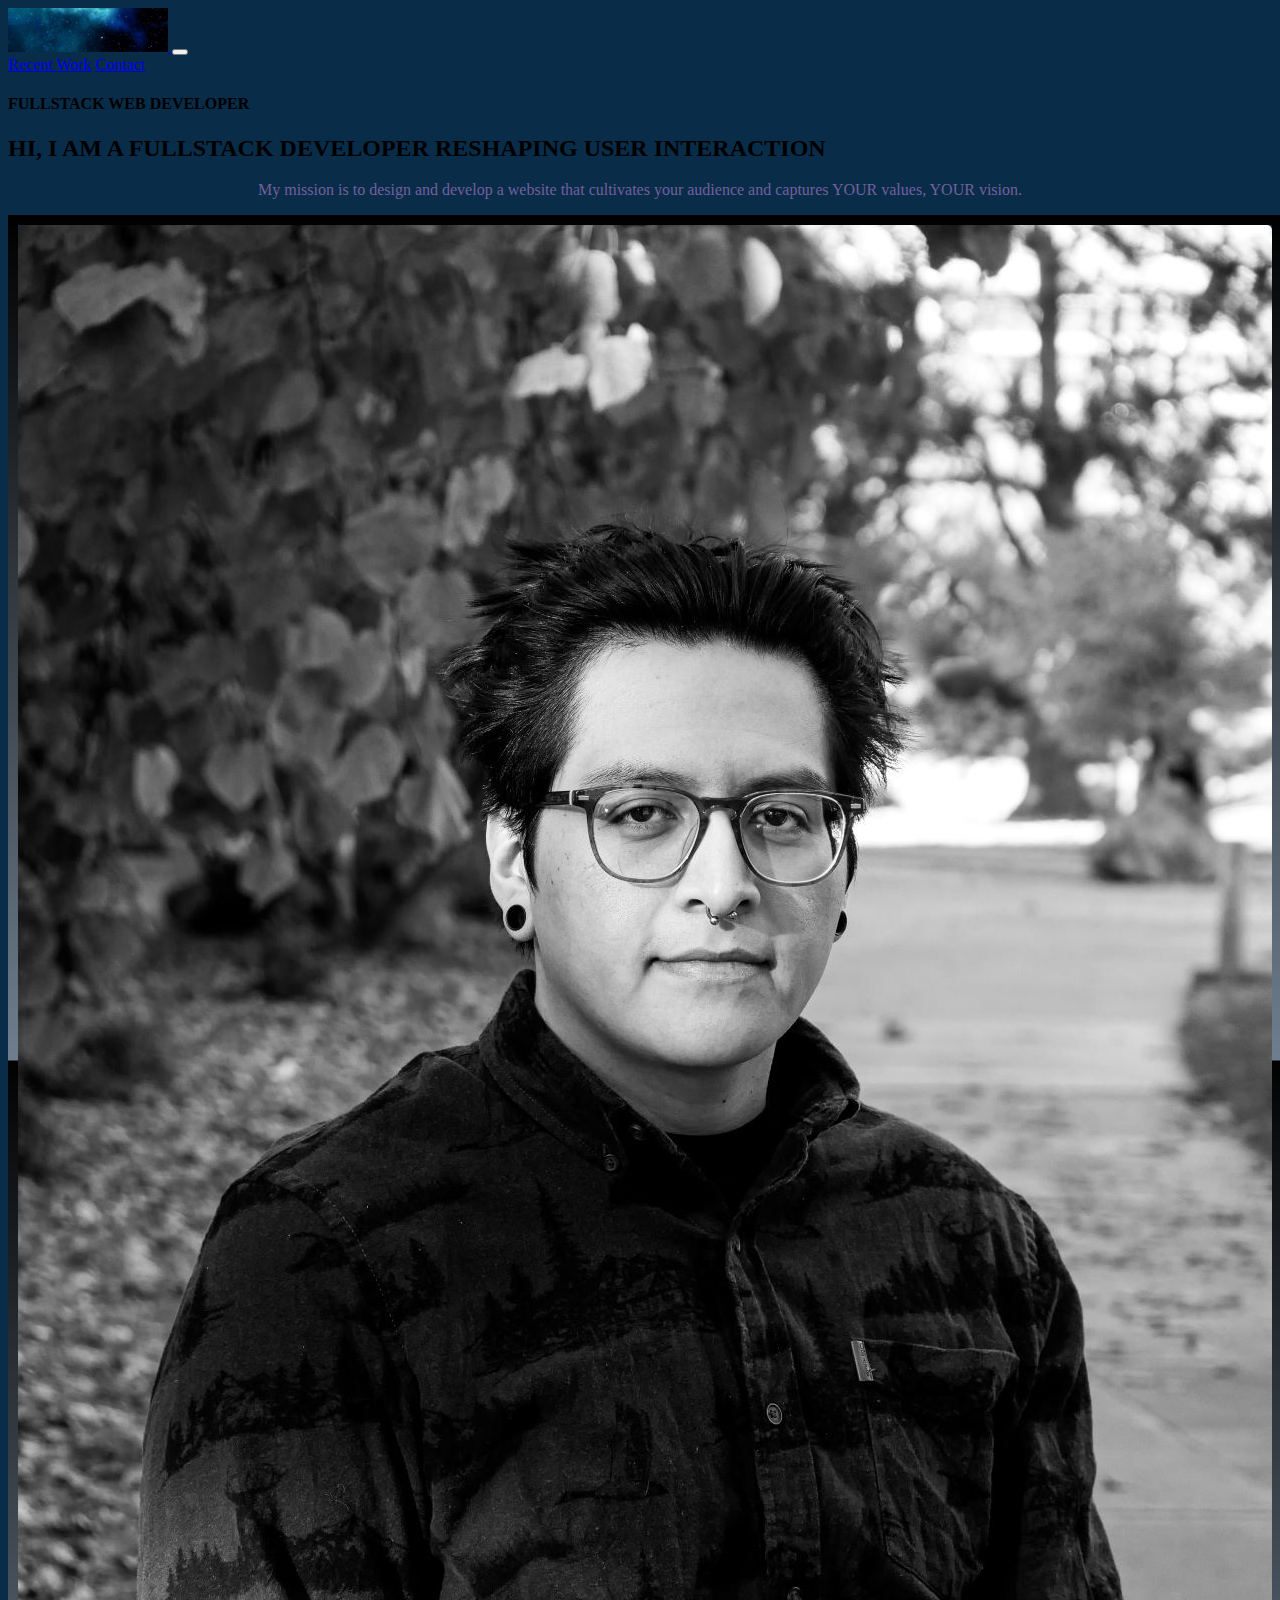
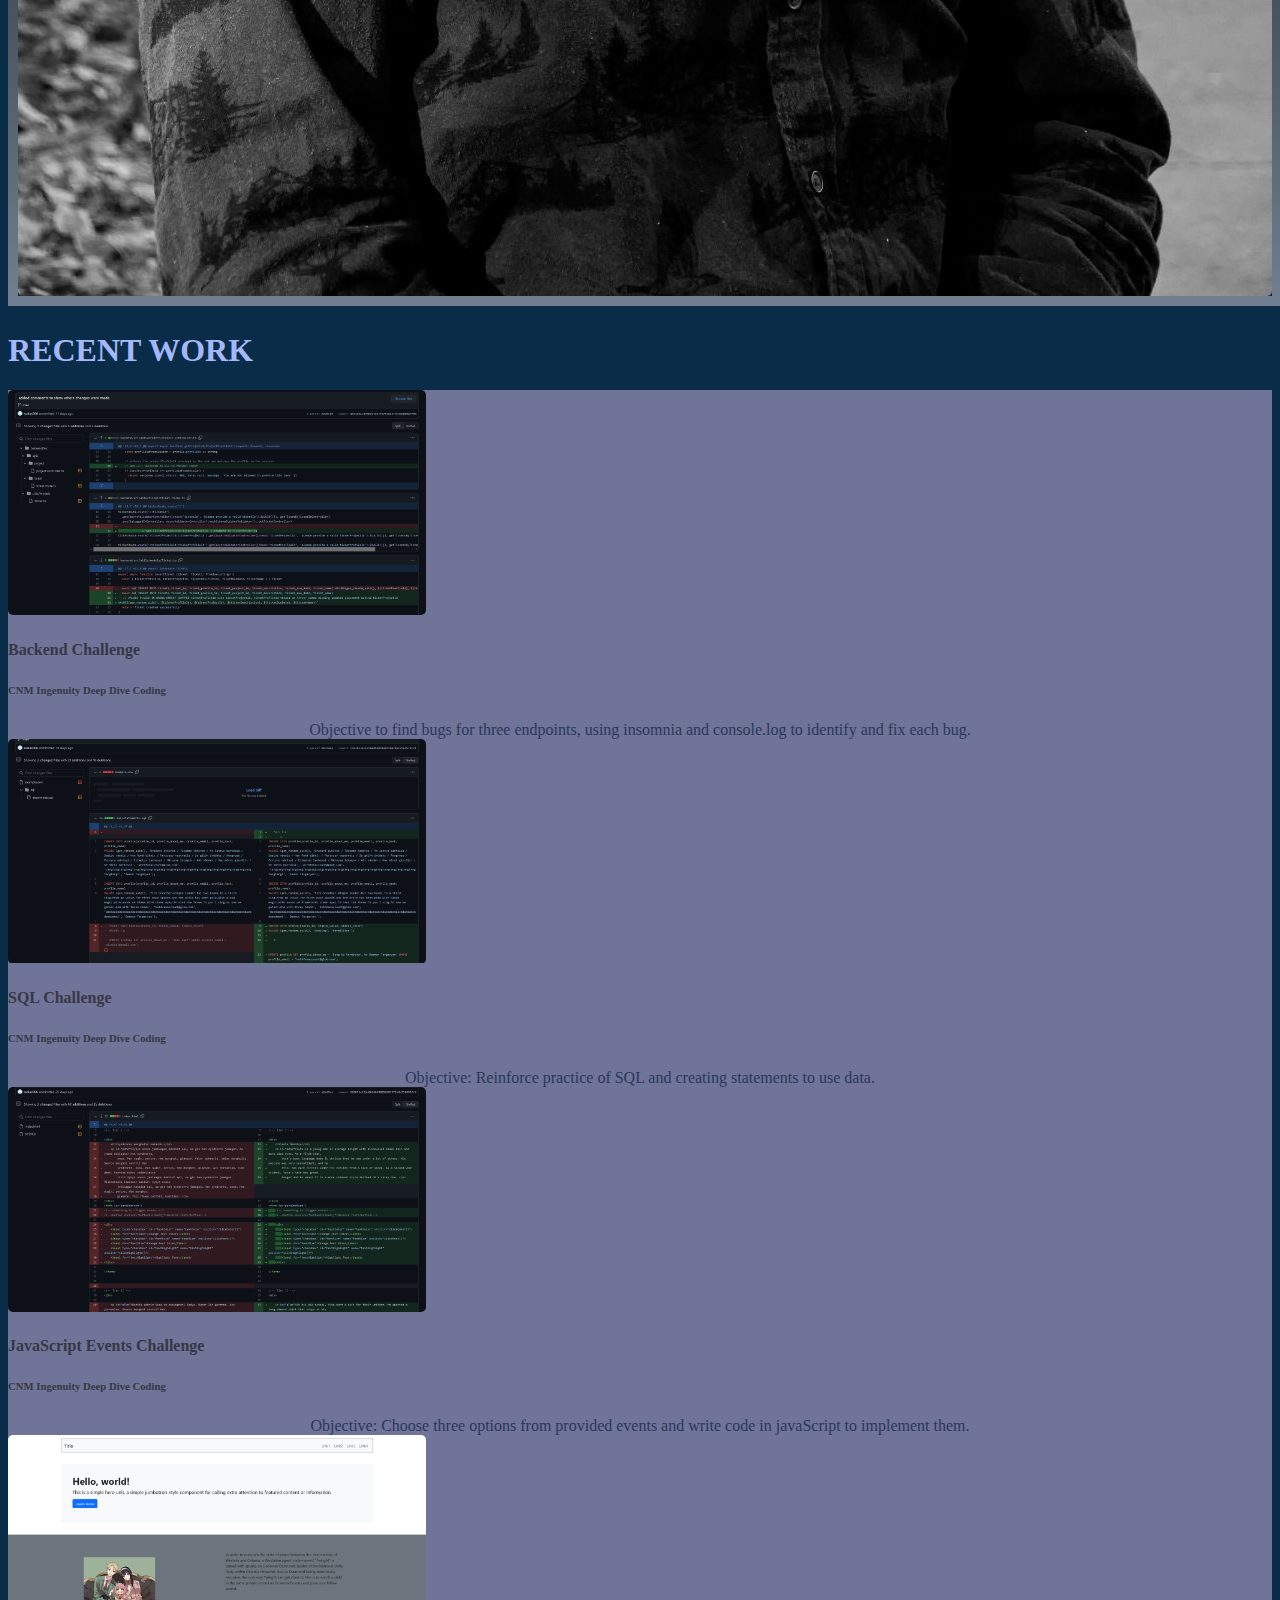
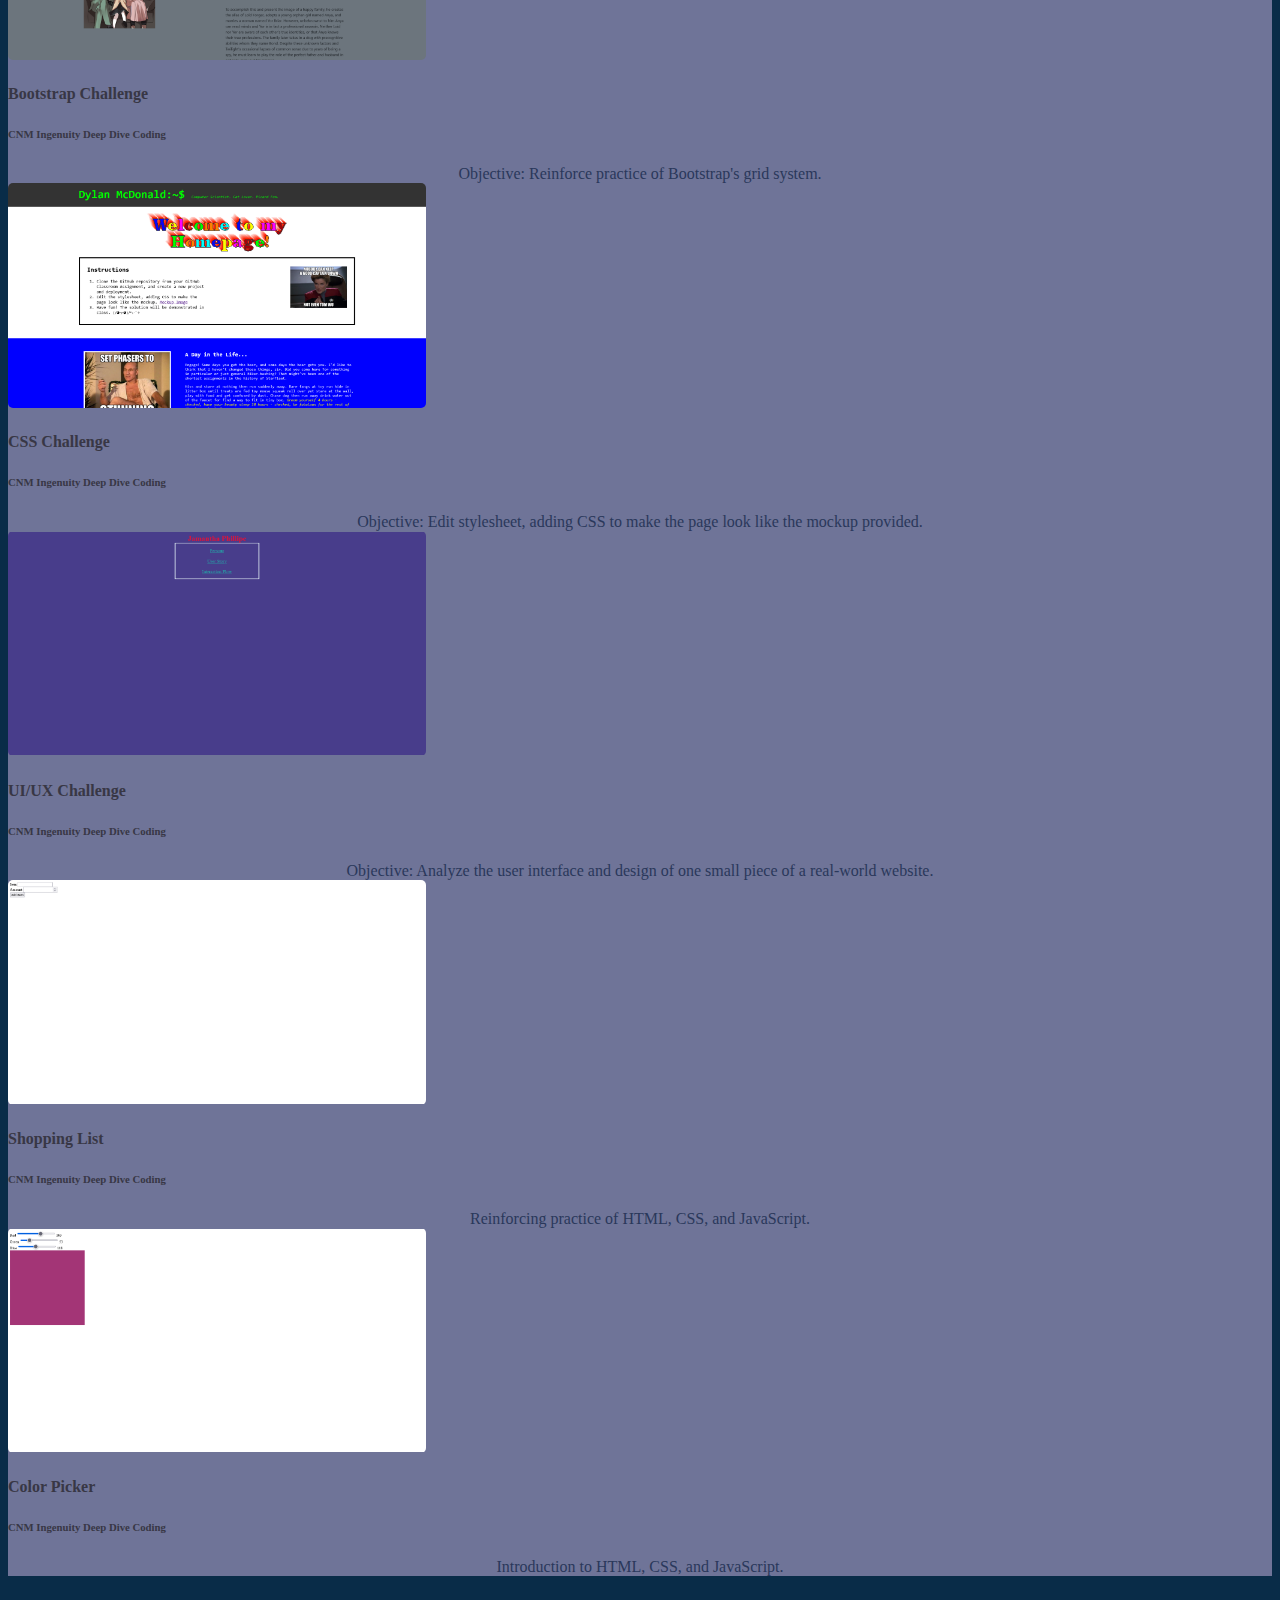
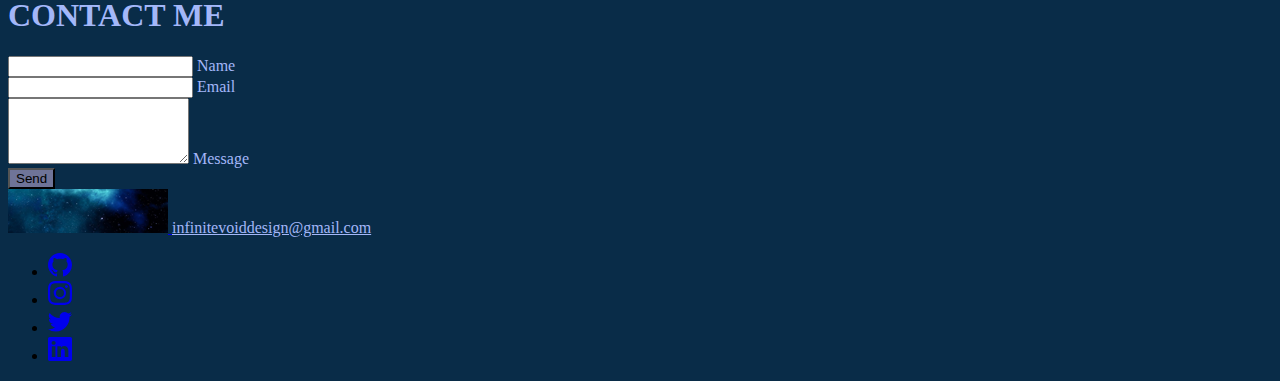
<file: index.html>
<!doctype html>
<html lang="en">
<head>
    <meta charset="utf-8">
    <meta name="viewport" content="width=device-width, initial-scale=1">
    <!--    <meta name="viewport" content="width=device-width, initial-scale=1, maximum-scale=1, user-scalable=no">-->
    <title>SSV Portfolio</title>
    <link href="https://cdn.jsdelivr.net/npm/bootstrap@5.2.2/dist/css/bootstrap.min.css" rel="stylesheet"
          integrity="sha384-Zenh87qX5JnK2Jl0vWa8Ck2rdkQ2Bzep5IDxbcnCeuOxjzrPF/et3URy9Bv1WTRi" crossorigin="anonymous">
    <link rel="stylesheet" href="style.css">
</head>
<body class="body-color">

<!-- NAV BAR -->
<!-- BORDER BORDER-DARK ROUNDED -->
<nav class="navbar navbar-expand-md navbar-dark">
    <div class="container-fluid">
        <a class="navbar-brand ps-2" href="#">
            <img src="public_html/documentation/img/placeholder-banner.png" alt="logo">
        </a>
        <button class="navbar-toggler collapsed" type="button" data-bs-toggle="collapse"
                data-bs-target="#navbarCollapse" aria-controls="navbarCollapse" aria-expanded="false"
                aria-label="Toggle navigation">
            <span class="navbar-toggler-icon"></span>
        </button>

        <div class="navbar-collapse collapse" id="navbarCollapse">
            <div class="navbar-nav ms-auto">
                <a class="nav-link" href="#work">Recent Work</a>
                <a class="nav-link" href="#contact">Contact</a>
                <!--            OPTIONAL LINK/DROPDOWN FOR EN/ES-->
            </div>
        </div>
    </div>
</nav>

<!--HOME PAGE-->
<!--JAVASCRIPT FOR ENGLISH TO SPANISH, REFERENCE THE REPLACE TEXT OR CHANGE TEXT IN JAVASCRIPT CHALLENGE -->

<section class="home-hero py-5" id="home">
    <div class="main-wrapper">
        <div class="container text-center py-5 mb-4">
            <div class="row gx-4 gy-4">
                <div class="col-lg-6 gx-4 gy-4">
                    <div class="col-lg-10 text-left">
                        <h4 class="text-warning">FULLSTACK WEB DEVELOPER</h4>
                        <h2 class="text-white">HI, I AM A FULLSTACK DEVELOPER RESHAPING USER INTERACTION</h2>
                        <p class="text-white">My mission is to design and develop a website that cultivates your
                            audience
                            and captures YOUR values, YOUR vision.
                        </p>
                    </div>
                </div>
                <div class="col-lg-6">
                    <img class="img-fluid" src="public_html/documentation/img/hero-profile-photo-resize.jpg" id="hero-photo" alt="photo">
                </div>
            </div>
        </div>
    </div>
</section>

<!--RECENT WORK-->
<!--FIRST TWO CARDS DIFFER FROM LAST TWO CARDS-->
<!--CARDS DISCARDED FOR NOW, ATTEMPTING ROW/COL WITH CSS-->
<section class="recent-work" id="work">
    <div class="text-center my-4">
        <h1 class="font-weight-bold">RECENT WORK</h1>
    </div>
    <div class="album py-5">
        <div class="container">

            <div class="row row-cols-1 row-cols-lg-2 g-5">

                <!--0-->
                <div class="col">
                    <div class="card bg-secondary">
                        <a class="project-link align-self-center pt-1" target="_blank"
                           href="https://github.com/dd-fullstack-cohort-40/backend-challenge-ssalas066">
                            <img class="card-image-top" src="public_html/documentation/img/backend-screen-resize.png" alt="backend">
                        </a>
                        <div class="card-body">
                            <h4 class="card-title">Backend Challenge</h4>
                            <h6 class="card-subheading">CNM Ingenuity Deep Dive Coding</h6>
                            <p class="card-text">
                                Objective to find bugs for three endpoints, using insomnia and console.log to identify
                                and fix each bug.
                            </p>
                        </div>
                    </div>
                </div>
                <!--            1-->
                <div class="col">
                    <div class="card bg-secondary">
                        <a class="project-link align-self-center pt-1" target="_blank"
                           href="https://github.com/dd-fullstack-cohort-40/sql-challenge-ssalas066">
                            <img class="card-image-top" src="public_html/documentation/img/sql-screen-resize.png" alt="sql">
                        </a>
                        <div class="card-body">
                            <h4 class="card-title">SQL Challenge</h4>
                            <h6 class="card-subheading">CNM Ingenuity Deep Dive Coding</h6>
                            <p class="card-text">
                                Objective: Reinforce practice of SQL and creating statements to use data.
                            </p>
                        </div>
                    </div>
                </div>
                <!--            2-->
                <div class="col">
                    <div class="card bg-secondary">
                        <a class="project-link align-self-center pt-1" target="_blank"
                           href="https://github.com/dd-fullstack-cohort-40/js-events-challenge-ssalas066">
                            <img class="card-image-top" src="public_html/documentation/img/js-events-screen-resize.png" alt="javascript">
                        </a>
                        <div class="card-body">
                            <h4 class="card-title">JavaScript Events Challenge</h4>
                            <h6 class="card-subheading">CNM Ingenuity Deep Dive Coding</h6>
                            <p class="card-text">
                                Objective: Choose three options from provided events and write code in javaScript to
                                implement them.
                            </p>
                        </div>
                    </div>
                </div>
                <!--            3-->
                <div class="col">
                    <div class="card bg-secondary">
                        <a class="project-link align-self-center pt-1" target="_blank"
                           href="https://ddc-web-student.cnm.edu/~ssalas28/bootstrap-challenge/index.html">
                            <img class="card-image-top" src="public_html/documentation/img/bootstrap-screen-resize.png" alt="bootstrap">
                        </a>
                        <div class="card-body">
                            <h4 class="card-title">Bootstrap Challenge</h4>
                            <h6 class="card-subheading">CNM Ingenuity Deep Dive Coding</h6>
                            <p class="card-text">
                                Objective: Reinforce practice of Bootstrap's grid system.
                            </p>
                        </div>
                    </div>
                </div>
                <!--            4-->
                <div class="col">
                    <div class="card bg-secondary">
                        <a class="project-link align-self-center pt-1" target="_blank"
                           href="https://ddc-web-student.cnm.edu/~ssalas28/css-challenge/index.html">
                            <img class="card-image-top" src="public_html/documentation/img/css-screen-resize.png" alt="css">
                        </a>
                        <div class="card-body">
                            <h4 class="card-title">CSS Challenge</h4>
                            <h6 class="card-subheading">CNM Ingenuity Deep Dive Coding</h6>
                            <p class="card-text">
                                Objective: Edit stylesheet, adding CSS to make the page look like the mockup provided.
                            </p>
                        </div>
                    </div>
                </div>
                <!--            5-->
                <div class="col">
                    <div class="card bg-secondary">
                        <a class="project-link align-self-center pt-1" target="_blank"
                           href="https://ddc-web-student.cnm.edu/~ssalas28/ui-ux-challenge/index.html">
                            <img class="card-image-top" src="public_html/documentation/img/ui-ux-screen-resize.png" alt="uiux">
                        </a>
                        <div class="card-body">
                            <h4 class="card-title">UI/UX Challenge</h4>
                            <h6 class="card-subheading">CNM Ingenuity Deep Dive Coding</h6>
                            <p class="card-text">
                                Objective: Analyze the user interface and design of one small piece of a real-world
                                website.
                            </p>
                        </div>
                    </div>
                </div>
                <!--            6-->
                <div class="col">
                    <div class="card bg-secondary">
                        <a class="project-link align-self-center pt-1" target="_blank"
                           href="https://ddc-web-student.cnm.edu/~ssalas28/pre-work-phase-2-shopping-list/index.html">
                            <img class="card-image-top" src="public_html/documentation/img/shopping-list-screen-resize.png" alt="list">
                        </a>
                        <div class="card-body">
                            <h4 class="card-title">Shopping List</h4>
                            <h6 class="card-subheading">CNM Ingenuity Deep Dive Coding</h6>
                            <p class="card-text">
                                Reinforcing practice of HTML, CSS, and JavaScript.
                            </p>
                        </div>
                    </div>
                </div>
                <div class="col">
                    <div class="card bg-secondary">
                        <a class="project-link align-self-center pt-1" target="_blank"
                           href="https://ddc-web-student.cnm.edu/~ssalas28/pre-work-phase-2-color-picker/index.html">
                            <img class="card-image-top" src="public_html/documentation/img/color-picker-screen-resize.png" alt="picker">
                        </a>
                        <div class="card-body">
                            <h4 class="card-title">Color Picker</h4>
                            <h6 class="card-subheading">CNM Ingenuity Deep Dive Coding</h6>
                            <p class="card-text">
                                Introduction to HTML, CSS, and JavaScript.
                            </p>
                        </div>
                    </div>
                </div>
            </div>
        </div>
    </div>
</section>

<!--CONTACT ME-->

<section class="container my-5" id="contact">
    <div class="text-center my-4">
        <h1 class="font-weight-bold">CONTACT ME</h1>
    </div>
    <div class="row">
        <div class="col-lg-9">
            <form id="contact-form" name="contact-form">
                <div class="form-outline mb-4">
                    <input type="text" id="contact-name" class="form-control">
                    <label class="form-label" for="contact-name">Name</label>
                </div>
                <div class="form-outline mb-4">
                    <input type="email" id="contact-email" class="form-control">
                    <label class="form-label" for="contact-email">Email</label>
                </div>
                <div class="form-outline mb-4">
                    <textarea class="form-control" id="contact-message" rows="4"></textarea>
                    <label class="form-label" for="contact-message">Message</label>
                </div>
                <button type="submit" class="btn btn-block mb-4" id="submit-contact">Send</button>
            </form>
        </div>
    </div>
</section>

<!--FOOTER-->
<div class="container">
    <div class="footer-content">

        <footer class="d-flex flex-wrap justify-content-between align-items-center py-3 my-4 border-top">
            <div class="col-md-4 d-flex align-items-center">
                <a class="mb-3 me-2 mb-md-0 text-muted text-decoration-none 1h-1"
                   href="https://ddc-web-student.cnm.edu/~ssalas28/pwp-ssalas066/public_html/documentation/index.html#">
                    <img src="public_html/documentation/img/placeholder-banner.png" alt="banner">
                </a>
                <span class="mb-3 mb-md-0 text-muted">
                <a class="link-email w-inline-block" href="mailto:infinitevoiddesign@gmail.com">infinitevoiddesign@gmail.com</a>
            </span>
            </div>
            <ul class="nav col-md-4 justify-content-end list-unstyled d-flex">
                <li class="ms-3">
                    <a class="text-muted" href="https://github.com/ssalas066" target="_blank">
                        <svg xmlns="http://www.w3.org/2000/svg" width="24" height="24" fill="currentColor"
                             class="bi bi-github" viewBox="0 0 16 16">
                            <path d="M8 0C3.58 0 0 3.58 0 8c0 3.54 2.29 6.53 5.47 7.59.4.07.55-.17.55-.38 0-.19-.01-.82-.01-1.49-2.01.37-2.53-.49-2.69-.94-.09-.23-.48-.94-.82-1.13-.28-.15-.68-.52-.01-.53.63-.01 1.08.58 1.23.82.72 1.21 1.87.87 2.33.66.07-.52.28-.87.51-1.07-1.78-.2-3.64-.89-3.64-3.95 0-.87.31-1.59.82-2.15-.08-.2-.36-1.02.08-2.12 0 0 .67-.21 2.2.82.64-.18 1.32-.27 2-.27.68 0 1.36.09 2 .27 1.53-1.04 2.2-.82 2.2-.82.44 1.1.16 1.92.08 2.12.51.56.82 1.27.82 2.15 0 3.07-1.87 3.75-3.65 3.95.29.25.54.73.54 1.48 0 1.07-.01 1.93-.01 2.2 0 .21.15.46.55.38A8.012 8.012 0 0 0 16 8c0-4.42-3.58-8-8-8z"/>
                        </svg>
                    </a>
                </li>
                <li class="ms-3">
                    <a class="text-muted" href="https://www.instagram.com/infinite.void.design/" target="_blank">
                        <svg xmlns="http://www.w3.org/2000/svg" width="24" height="24" fill="currentColor"
                             class="bi bi-instagram" viewBox="0 0 16 16">
                            <path d="M8 0C5.829 0 5.556.01 4.703.048 3.85.088 3.269.222 2.76.42a3.917 3.917 0 0 0-1.417.923A3.927 3.927 0 0 0 .42 2.76C.222 3.268.087 3.85.048 4.7.01 5.555 0 5.827 0 8.001c0 2.172.01 2.444.048 3.297.04.852.174 1.433.372 1.942.205.526.478.972.923 1.417.444.445.89.719 1.416.923.51.198 1.09.333 1.942.372C5.555 15.99 5.827 16 8 16s2.444-.01 3.298-.048c.851-.04 1.434-.174 1.943-.372a3.916 3.916 0 0 0 1.416-.923c.445-.445.718-.891.923-1.417.197-.509.332-1.09.372-1.942C15.99 10.445 16 10.173 16 8s-.01-2.445-.048-3.299c-.04-.851-.175-1.433-.372-1.941a3.926 3.926 0 0 0-.923-1.417A3.911 3.911 0 0 0 13.24.42c-.51-.198-1.092-.333-1.943-.372C10.443.01 10.172 0 7.998 0h.003zm-.717 1.442h.718c2.136 0 2.389.007 3.232.046.78.035 1.204.166 1.486.275.373.145.64.319.92.599.28.28.453.546.598.92.11.281.24.705.275 1.485.039.843.047 1.096.047 3.231s-.008 2.389-.047 3.232c-.035.78-.166 1.203-.275 1.485a2.47 2.47 0 0 1-.599.919c-.28.28-.546.453-.92.598-.28.11-.704.24-1.485.276-.843.038-1.096.047-3.232.047s-2.39-.009-3.233-.047c-.78-.036-1.203-.166-1.485-.276a2.478 2.478 0 0 1-.92-.598 2.48 2.48 0 0 1-.6-.92c-.109-.281-.24-.705-.275-1.485-.038-.843-.046-1.096-.046-3.233 0-2.136.008-2.388.046-3.231.036-.78.166-1.204.276-1.486.145-.373.319-.64.599-.92.28-.28.546-.453.92-.598.282-.11.705-.24 1.485-.276.738-.034 1.024-.044 2.515-.045v.002zm4.988 1.328a.96.96 0 1 0 0 1.92.96.96 0 0 0 0-1.92zm-4.27 1.122a4.109 4.109 0 1 0 0 8.217 4.109 4.109 0 0 0 0-8.217zm0 1.441a2.667 2.667 0 1 1 0 5.334 2.667 2.667 0 0 1 0-5.334z"/>
                        </svg>
                    </a>
                </li>
                <li class="ms-3">
                    <a class="text-muted" href="https://twitter.com/Inf_Void_Design" target="_blank">
                        <svg xmlns="http://www.w3.org/2000/svg" width="24" height="24" fill="currentColor"
                             class="bi bi-twitter" viewBox="0 0 16 16">
                            <path d="M5.026 15c6.038 0 9.341-5.003 9.341-9.334 0-.14 0-.282-.006-.422A6.685 6.685 0 0 0 16 3.542a6.658 6.658 0 0 1-1.889.518 3.301 3.301 0 0 0 1.447-1.817 6.533 6.533 0 0 1-2.087.793A3.286 3.286 0 0 0 7.875 6.03a9.325 9.325 0 0 1-6.767-3.429 3.289 3.289 0 0 0 1.018 4.382A3.323 3.323 0 0 1 .64 6.575v.045a3.288 3.288 0 0 0 2.632 3.218 3.203 3.203 0 0 1-.865.115 3.23 3.23 0 0 1-.614-.057 3.283 3.283 0 0 0 3.067 2.277A6.588 6.588 0 0 1 .78 13.58a6.32 6.32 0 0 1-.78-.045A9.344 9.344 0 0 0 5.026 15z"/>
                        </svg>
                    </a>
                </li>
                <li class="ms-3">
                    <a class="text-muted" href="https://www.linkedin.com/in/sergio-salas-vi/" target="_blank">
                        <svg xmlns="http://www.w3.org/2000/svg" width="24" height="24" fill="currentColor"
                             class="bi bi-linkedin" viewBox="0 0 16 16">
                            <path d="M0 1.146C0 .513.526 0 1.175 0h13.65C15.474 0 16 .513 16 1.146v13.708c0 .633-.526 1.146-1.175 1.146H1.175C.526 16 0 15.487 0 14.854V1.146zm4.943 12.248V6.169H2.542v7.225h2.401zm-1.2-8.212c.837 0 1.358-.554 1.358-1.248-.015-.709-.52-1.248-1.342-1.248-.822 0-1.359.54-1.359 1.248 0 .694.521 1.248 1.327 1.248h.016zm4.908 8.212V9.359c0-.216.016-.432.08-.586.173-.431.568-.878 1.232-.878.869 0 1.216.662 1.216 1.634v3.865h2.401V9.25c0-2.22-1.184-3.252-2.764-3.252-1.274 0-1.845.7-2.165 1.193v.025h-.016a5.54 5.54 0 0 1 .016-.025V6.169h-2.4c.03.678 0 7.225 0 7.225h2.4z"/>
                        </svg>
                    </a>
                </li>
            </ul>
        </footer>
    </div>
</div>

<script src="https://cdn.jsdelivr.net/npm/bootstrap@5.2.2/dist/js/bootstrap.bundle.min.js"
        integrity="sha384-OERcA2EqjJCMA+/3y+gxIOqMEjwtxJY7qPCqsdltbNJuaOe923+mo//f6V8Qbsw3"
        crossorigin="anonymous"></script>
</body>
</html>
</file>
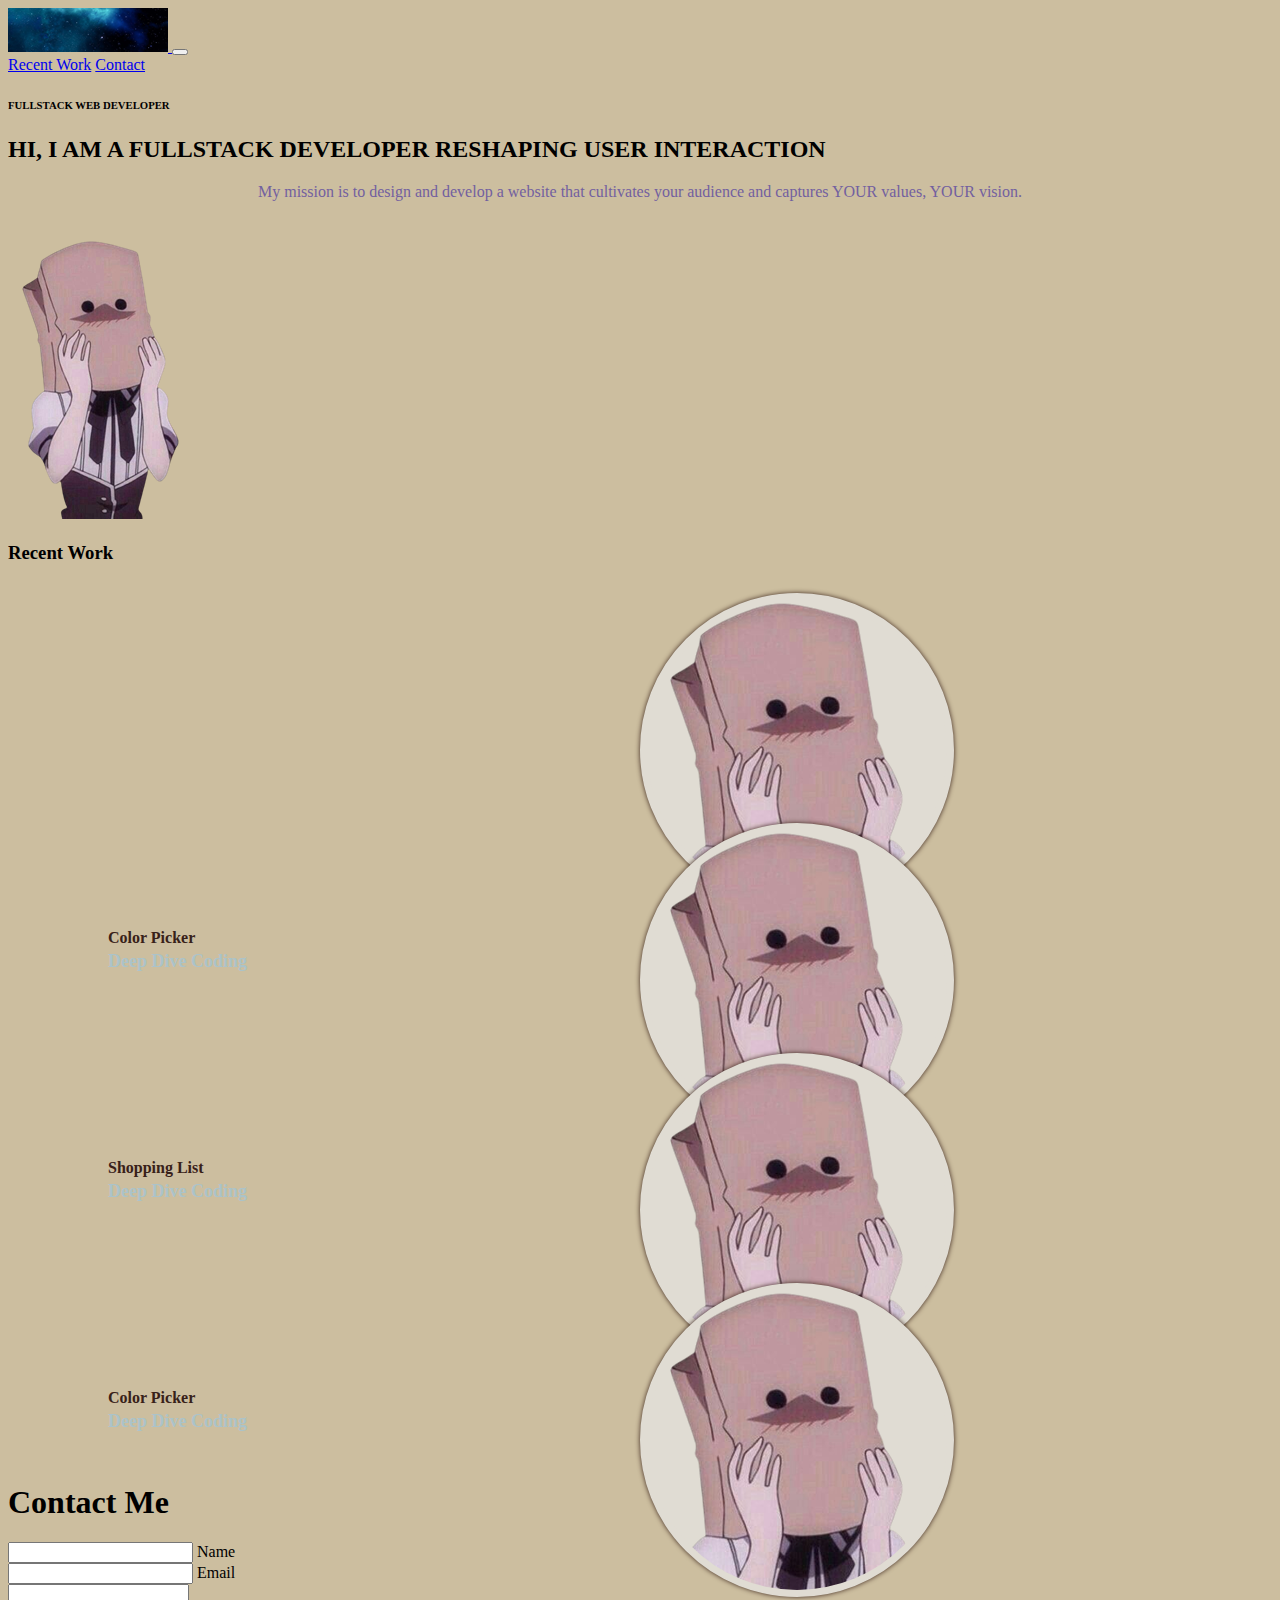
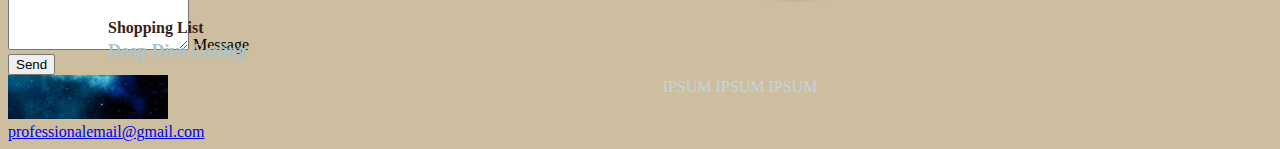
<file: public_html/documentation/index.html>
<!doctype html>
<html lang="en">
<head>
    <meta charset="utf-8">
    <meta name="viewport" content="width=device-width, initial-scale=1">
    <!--    <meta name="viewport" content="width=device-width, initial-scale=1, maximum-scale=1, user-scalable=no">-->
    <title>SSV Portfolio</title>
    <link href="https://cdn.jsdelivr.net/npm/bootstrap@5.2.2/dist/css/bootstrap.min.css" rel="stylesheet"
          integrity="sha384-Zenh87qX5JnK2Jl0vWa8Ck2rdkQ2Bzep5IDxbcnCeuOxjzrPF/et3URy9Bv1WTRi" crossorigin="anonymous">
    <link rel="stylesheet" href="style.css">
</head>
<body class="body-color">

<!-- NAV BAR -->
<!-- BORDER BORDER-DARK ROUNDED -->

<nav class="navbar navbar-expand-md navbar-dark bg-dark">
    <div class="container-fluid">
        <a class="navbar-brand" href="#">
            <img src="img/placeholder-banner.png" href="#" alt="logo">
        </a>
        <button class="navbar-toggler collapsed" type="button" data-bs-toggle="collapse" data-bs-target="#navbarCollapse" aria-controls="navbarCollapse" aria-expanded="false" aria-label="Toggle navigation">
            <span class="navbar-toggler-icon"></span>
        </button>

        <div class="navbar-collapse collapse" id="navbarCollapse">
            <div class="navbar-nav ms-auto">
                <a class="nav-link" href="#">Recent Work</a>
                <a class="nav-link" href="#">Contact</a>
                <!--            OPTIONAL LINK/DROPDOWN FOR EN/ES-->
            </div>
        </div>
    </div>
</nav>




<!--<nav class="navbar navbar-expand-lg bg-transparent container mt-lg-3">-->
<!--    <div class="container-fluid">-->
<!--        &lt;!&ndash;        This anchor will redirect to the home page&ndash;&gt;-->
<!--        <a>-->
<!--            <img src="img/placeholder-banner.png" alt="logo">-->
<!--        </a>-->
<!--        <button class="navbar-toggler" type="button" data-bs-toggle="collapse" data-bs-target="#navbarNavAltMarkup"-->
<!--                aria-controls="navbarNavAltMarkup" aria-expanded="false" aria-label="Toggle navigation">-->
<!--            <span class="navbar-toggler-icon"></span>-->
<!--        </button>-->
<!--        <div class="collapse navbar-collapse" id="navbarNavAltMarkup">-->
<!--            <div class="navbar-nav ms-auto">-->
<!--                <a class="nav-link" href="#">Recent Work</a>-->
<!--                <a class="nav-link" href="#">Contact</a>-->
<!--                &lt;!&ndash;            OPTIONAL LINK/DROPDOWN FOR EN/ES&ndash;&gt;-->
<!--            </div>-->
<!--        </div>-->
<!--    </div>-->
<!--</nav>-->

<!--HOME PAGE-->
<!--JAVASCRIPT FOR ENGLISH TO SPANISH, REFERENCE THE REPLACE TEXT OR CHANGE TEXT IN JAVASCRIPT CHALLENGE -->
<!--CHANGE BACKGROUND TO CREAM, AVOID PURPLE/BLACK -->
<section class="bg-dark py-5" id="home">
<!--    <div class="col-10 col-sm-8 col-lg-6">-->
<!--        <img class="d-block mx-lg-auto img-fluid" src="img/placehold-scared-resize.png" alt="scared" loading="lazy" width="185" height="302">-->
<!--    </div>-->
<!--    <div class="col-lg-6">-->
<!--        <h6 class="text-warning">FULLSTACK WEB DEVELOPER</h6>-->
<!--        <h2 class="text-white">HI, I AM A FULLSTACK DEVELOPER RESHAPING USER INTERACTION</h2>-->
<!--        <p class="text-white">My mission is to design and develop a website that cultivates your audience and captures YOUR values, YOUR vision.</p>-->
<!--    </div>-->


    <div class="container text-center py-5 mb-4">
        <div class="row gx-4 gy-4">
            <div class="col-lg-6 gx-4 gy-4">
                <div class="col-lg-10 text-left">
                    <h6 class="text-warning">FULLSTACK WEB DEVELOPER</h6>
                    <h2 class="text-white">HI, I AM A FULLSTACK DEVELOPER RESHAPING USER INTERACTION</h2>
                    <p class="text-white">My mission is to design and develop a website that cultivates your audience
                        and captures YOUR values, YOUR vision.
                    </p>
                </div>
            </div>
            <div class="col-lg-6">
                <img class="img-fluid" src="img/placehold-scared-resize.png" alt="scared">
            </div>
        </div>
    </div>
</section>


<!--RECENT WORK-->
<!--FIRST TWO CARDS DIFFER FROM LAST TWO CARDS-->
<!--CARDS DISCARDED FOR NOW, ATTEMPTING ROW/COL WITH CSS-->
<section class="container my-5" id="work">

    <div class="row">
        <div class="col-lg-12">
            <h3 class="text-center">Recent Work</h3>
            <ul class="work-timeline">
                <li>
                    <div class="work-time-image">
                        <img class="img-square img-responsive" src="img/placehold-scared-300-300.png"
                             alt="placehold-300">
                    </div>
                    <div class="work-timeline-panel">
                        <div class="work-timeline-heading">
                            <h4>Color Picker</h4>
                            <h4 class="subheading">Deep Dive Coding</h4>
                        </div>
                        <div class="work-timeline-body">
                            <p>IPSUM IPSUM IPSUM</p>
                        </div>
                    </div>
                </li>
                <li class="work-time-inverted">
                    <div class="work-time-image">
                        <img class="img-square img-responsive" src="img/placehold-scared-300-300.png"
                             alt="placehold-300">
                    </div>
                    <div class="work-timeline-panel">
                        <div class="work-timeline-heading">
                            <h4>Shopping List</h4>
                            <h4 class="subheading">Deep Dive Coding</h4>
                        </div>
                        <div class="work-timeline-body">
                            <p>IPSUM IPSUM IPSUM</p>
                        </div>
                    </div>
                </li>
                <li>
                    <div class="work-time-image">
                        <img class="img-square img-responsive" src="img/placehold-scared-300-300.png"
                             alt="placehold-300">
                    </div>
                    <div class="work-timeline-panel">
                        <div class="work-timeline-heading">
                            <h4>Color Picker</h4>
                            <h4 class="subheading">Deep Dive Coding</h4>
                        </div>
                        <div class="work-timeline-body">
                            <p>IPSUM IPSUM IPSUM</p>
                        </div>
                    </div>
                </li>
                <li class="work-time-inverted">
                    <div class="work-time-image">
                        <img class="img-square img-responsive" src="img/placehold-scared-300-300.png"
                             alt="placehold-300">
                    </div>
                    <div class="work-timeline-panel">
                        <div class="work-timeline-heading">
                            <h4>Shopping List</h4>
                            <h4 class="subheading">Deep Dive Coding</h4>
                        </div>
                        <div class="work-timeline-body">
                            <p>IPSUM IPSUM IPSUM</p>
                        </div>
                    </div>
                </li>
            </ul>
        </div>
    </div>

</section>

<!--CONTACT ME-->
<section class="container my-5" id="contact">
    <div class="text-center my-4">
        <h1 class="font-weight-bold">Contact Me</h1>
    </div>
    <div class="row">
        <div class="col-lg-9">
            <form id="contact-form" name="contact-form">
                <div class="form-outline mb-4">
                    <input type="text" id="contact-name" class="form-control">
                    <label class="form-label" for="contact-name">Name</label>
                </div>
                <div class="form-outline mb-4">
                    <input type="email" id="contact-email" class="form-control">
                    <label class="form-label" for="contact-email">Email</label>
                </div>
                <div class="form-outline mb-4">
                    <textarea class="form-control" id="contact-message" rows="4"></textarea>
                    <label class="form-label" for="contact-message">Message</label>
                </div>
                <button type="submit" class="btn btn-warning btn-block mb-4">Send</button>
            </form>
        </div>
    </div>
</section>

<!--FOOTER-->
<footer class="bg-dark text-white py-5 text-center">
    <div class="container">
        <div class="footer-grid">
            <div class="footer-content">
                <img class="footer-logo" src="img/placeholder-banner.png">
                <a class="link-email w-inline-block" href="mailto:professionalemail@gmail.com">
                    <div>professionalemail@gmail.com</div>
                    <div class="link-line"></div>
                </a>
            </div>
        </div>
    </div>
</footer>

<script src="https://cdn.jsdelivr.net/npm/bootstrap@5.2.2/dist/js/bootstrap.bundle.min.js"
        integrity="sha384-OERcA2EqjJCMA+/3y+gxIOqMEjwtxJY7qPCqsdltbNJuaOe923+mo//f6V8Qbsw3"
        crossorigin="anonymous"></script>

</body>
</html>
</file>
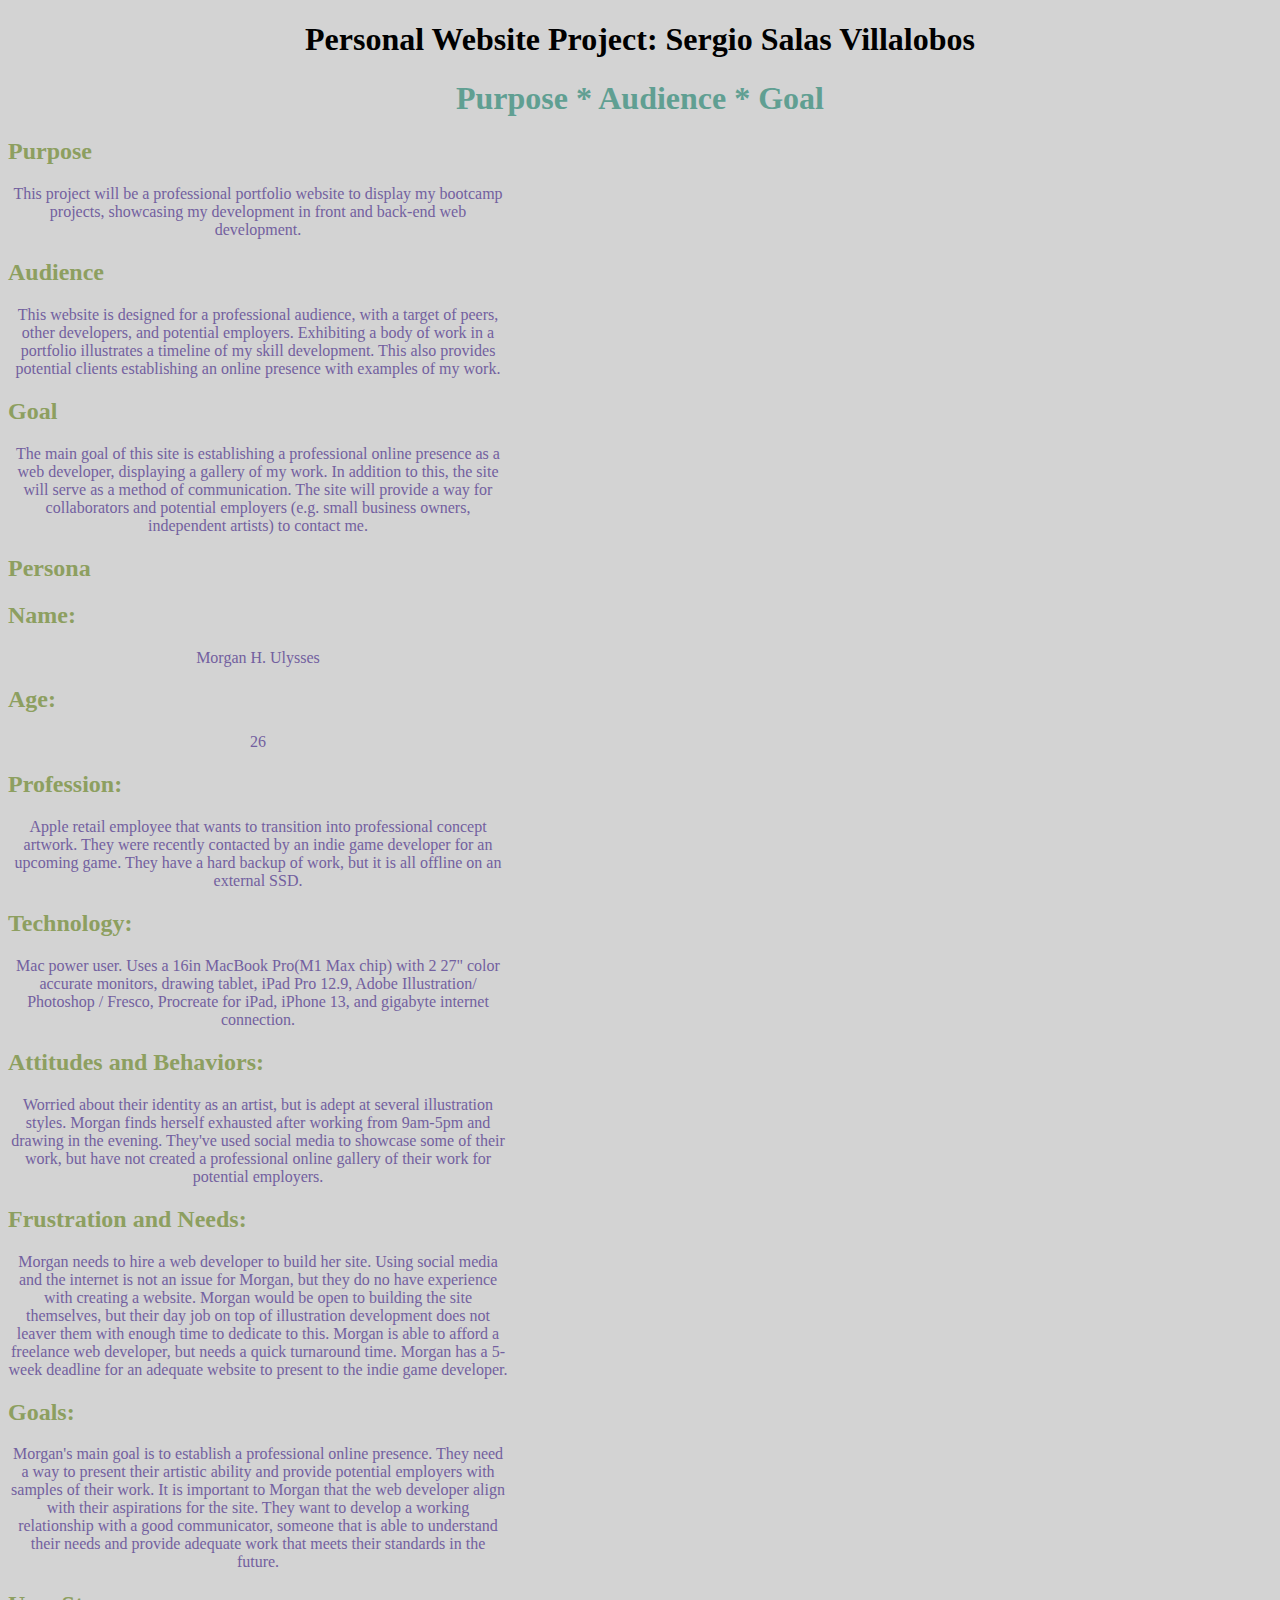
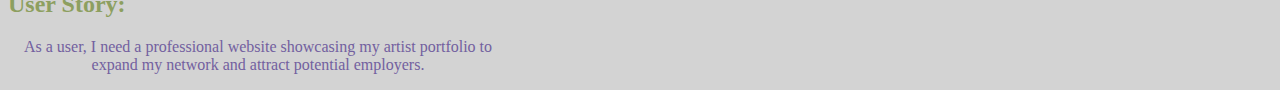
<file: public_html/documentation/milestone-1.html>
<!DOCTYPE html>
<html lang="en">
<head>
    <meta charset="UTF-8">
    <link rel="stylesheet" href="style.css">

    <title>PWP Project</title>
</head>
<body>
<header>
    <h1 class="center">Personal Website Project: Sergio Salas Villalobos</h1>
</header>
<!-- Top title -->
<div class="topTitle">
    <h1 class="center">Purpose * Audience * Goal</h1>
</div>
<!-- Purpose -->
<div class="cusTitle">
    <h2>Purpose</h2>
    <div class="box">
        <p>This project will be a professional portfolio website to display my bootcamp projects, showcasing my
            development in front and back-end web development.</p>
    </div>
</div>
<!-- Audience -->
<div class="cusTitle">
    <h2>Audience</h2>
    <div class="box">
        <p>This website is designed for a professional audience, with a target of peers, other developers, and potential
            employers. Exhibiting a body of work in a portfolio illustrates a timeline of my skill development. This
            also provides potential clients establishing an online presence with examples of my work.
        </p>
    </div>
</div>
<!-- Goal -->
<div class="cusTitle">
    <h2>Goal</h2>
    <div class="box">
        <p>The main goal of this site is establishing a professional online presence as a web developer, displaying a
            gallery of my work. In addition to this, the site will serve as a method of communication. The site will
            provide a way for collaborators and potential employers (e.g. small business owners, independent artists) to
            contact me.
        </p>
    </div>
</div>
<div class="cusTitle">
    <h2>Persona</h2>
    <p></p>
</div>
<div class="cusTitle">
    <h2>Name:</h2>
    <div class="box">
        <p>Morgan H. Ulysses </p>
    </div>
</div>
<div class="cusTitle">
    <h2>Age:</h2>
    <div class="box">
        <p>26</p>
    </div>
</div>
<div class="cusTitle">
    <h2>Profession:</h2>
    <div class="box">
        <p>Apple retail employee that wants to transition into professional concept artwork. They were recently
            contacted by an indie game developer for an upcoming game. They have a hard backup of work, but it is all
            offline on an external SSD.</p>
    </div>
</div>
<div class="cusTitle">
    <h2>Technology:</h2>
    <div class="box">
        <p>Mac power user. Uses a 16in MacBook Pro(M1 Max chip) with 2 27" color accurate monitors, drawing tablet, iPad
            Pro 12.9, Adobe Illustration/ Photoshop / Fresco, Procreate for iPad, iPhone 13, and gigabyte internet
            connection.</p>
    </div>
</div>
<div class="cusTitle">
    <h2>Attitudes and Behaviors:</h2>
    <div class="box">
        <p>Worried about their identity as an artist, but is adept at several illustration styles. Morgan finds herself
            exhausted after working from 9am-5pm and drawing in the evening. They've used social media to showcase some
            of their work, but have not created a professional online gallery of their work for potential
            employers. </p>
    </div>
</div>
<div class="cusTitle">
    <h2>Frustration and Needs:</h2>
    <div class="box">
        <p>Morgan needs to hire a web developer to build her site. Using social media and the internet is not an issue
            for Morgan, but they do no have experience with creating a website. Morgan would be open to building the
            site themselves, but their day job on top of illustration development does not leaver them with enough time
            to dedicate to this. Morgan is able to afford a freelance web developer, but needs a quick turnaround time.
            Morgan has a 5-week deadline for an adequate website to present to the indie game developer. </p>
    </div>
</div>
<div class="cusTitle">
    <h2>Goals:</h2>
    <div class="box">
        <p>Morgan's main goal is to establish a professional online presence. They need a way to present their artistic
            ability and provide potential employers with samples of their work. It is important to Morgan that the web
            developer align with their aspirations for the site. They want to develop a working relationship with a good
            communicator, someone that is able to understand their needs and provide adequate work that meets their
            standards in the future.</p>
    </div>
</div>
<div class="cusTitle">
    <h2>User Story:</h2>
    <div class="box">
        <p>As a user, I need a professional website showcasing my artist portfolio to expand my network and attract
            potential employers.</p>
    </div>
</div>
</body>
</html>
</file>
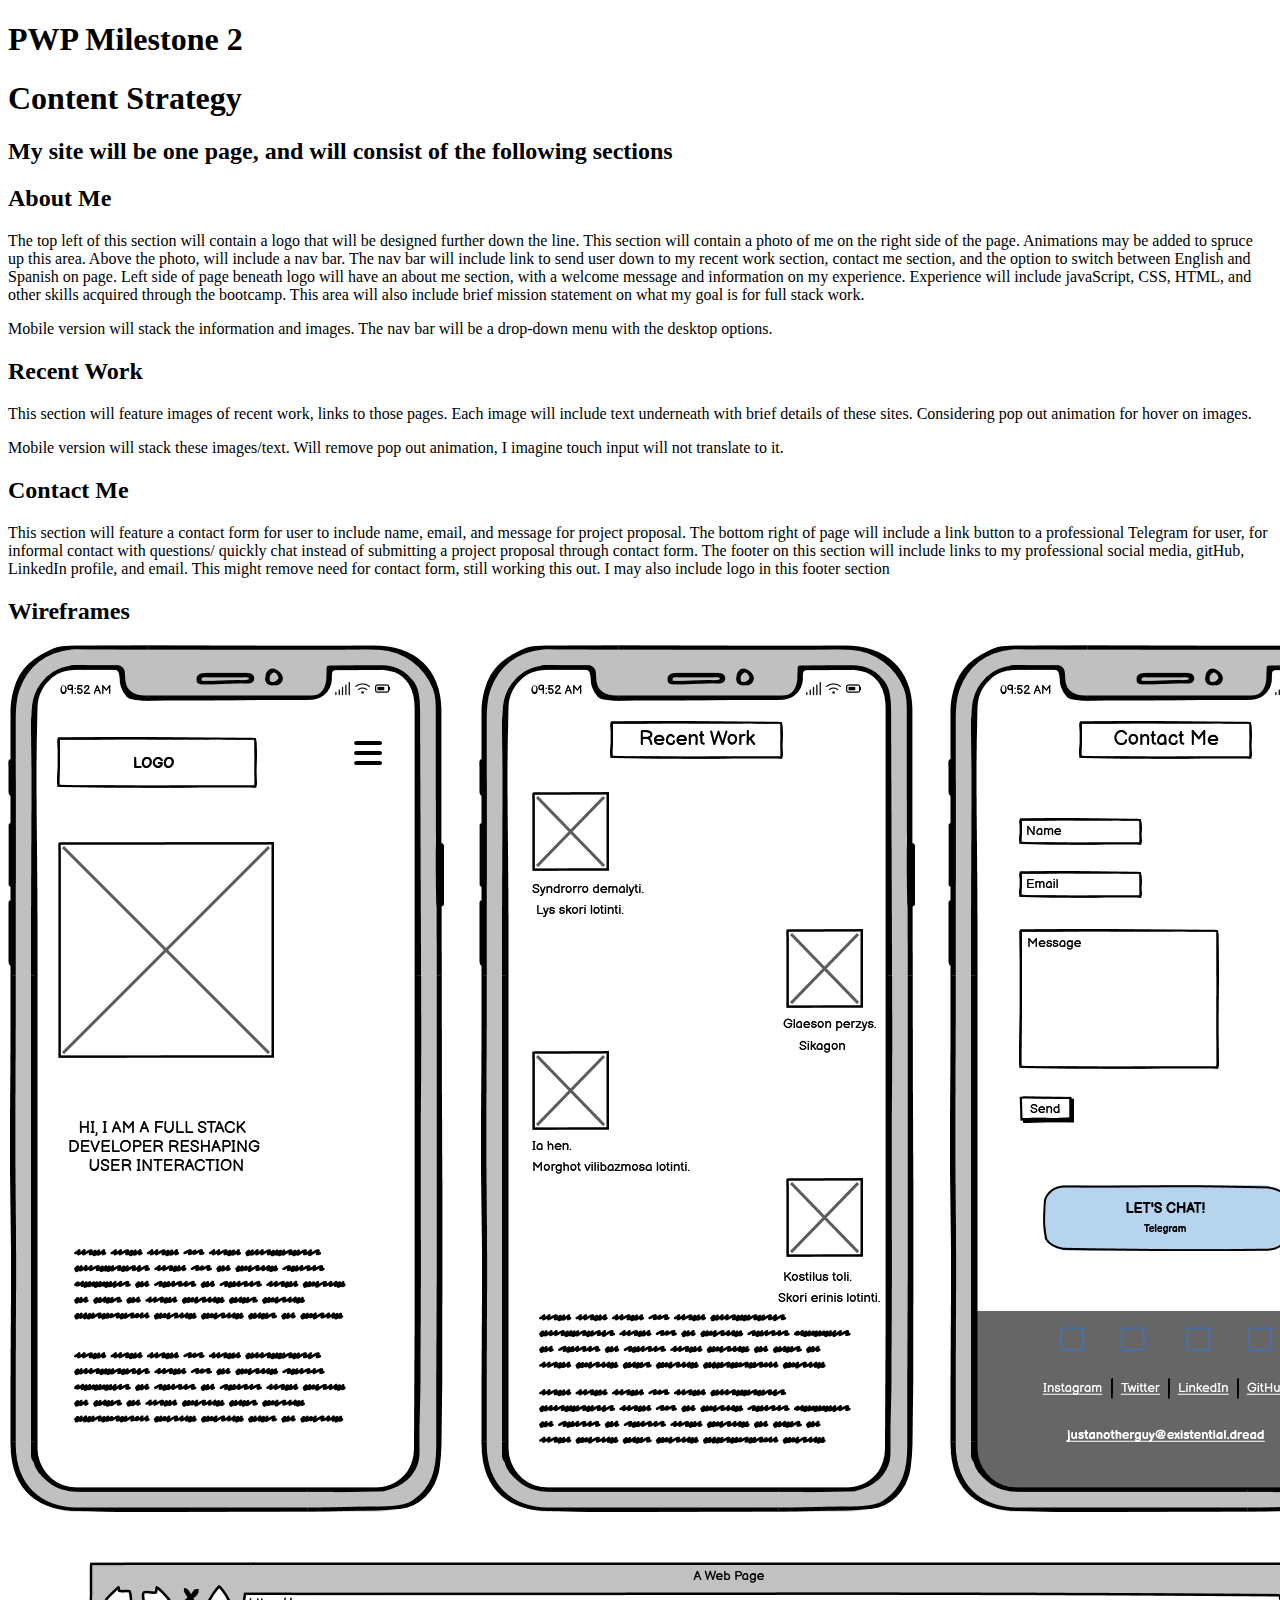
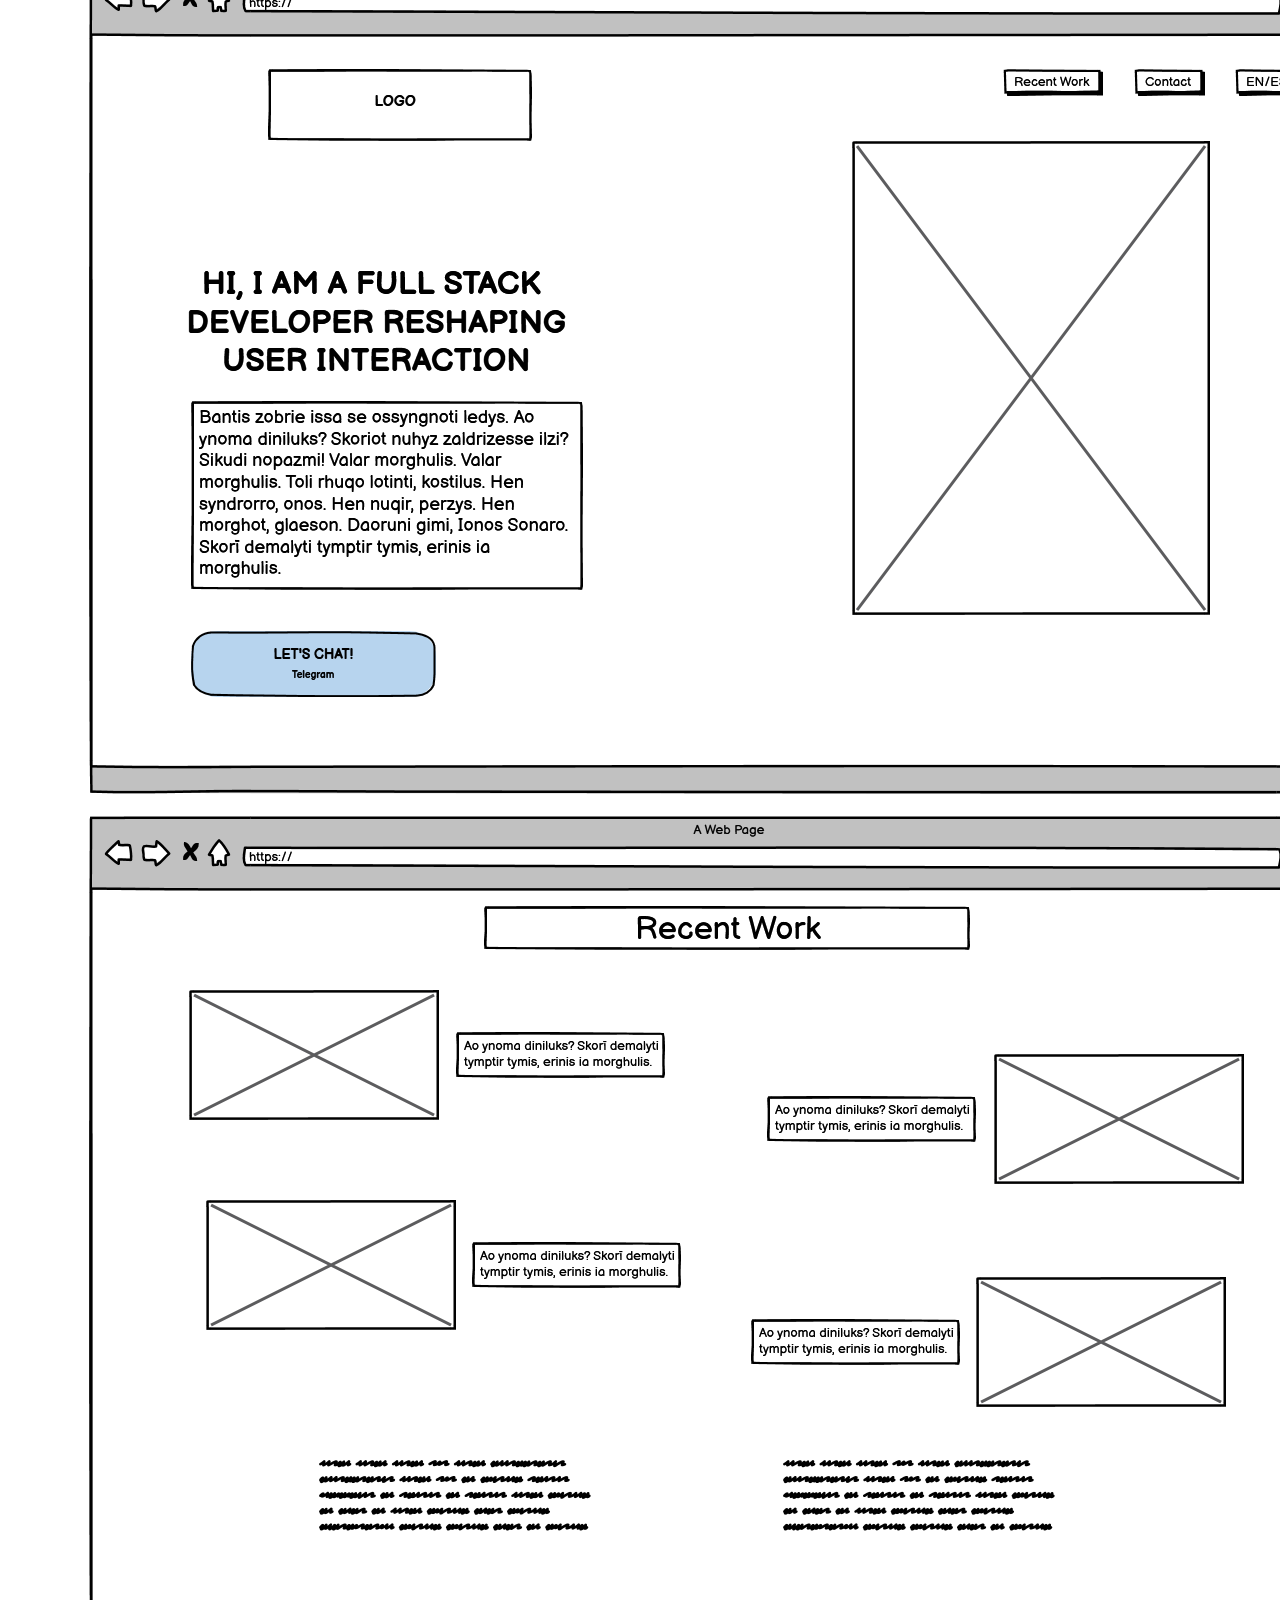
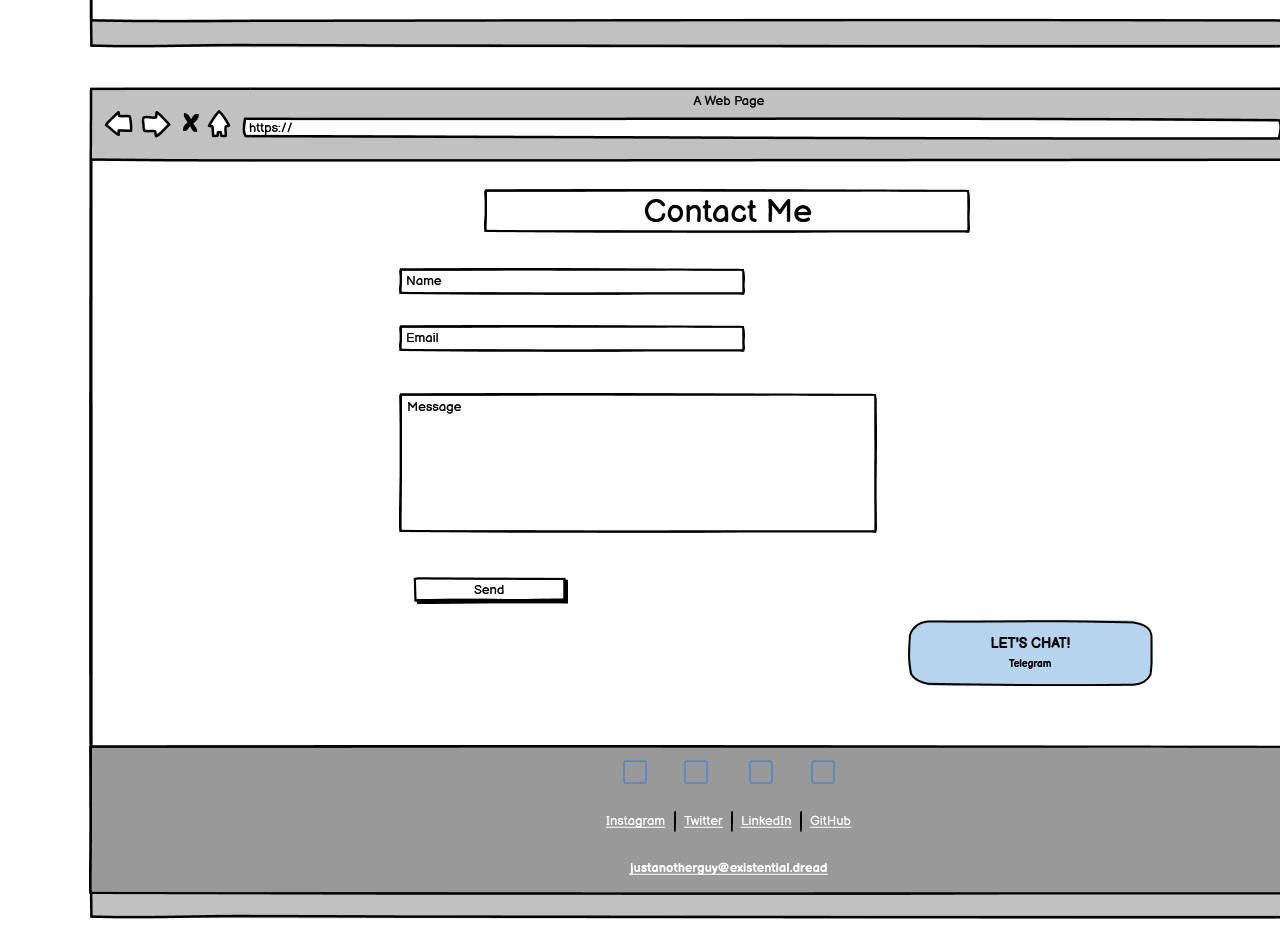
<file: public_html/documentation/milestone-2.html>
<!DOCTYPE html>
<html lang="en">
<head>
    <meta charset="UTF-8">
    <title>PWP Project</title>
</head>

<header>
    <h1 class="center">PWP Milestone 2</h1>
</header>

<body>

<!-- Top title -->
<div class="topTitle">
    <h1 class="center">Content Strategy</h1>
</div>

<!-- Content Strategy -->

<section>
    <div>
        <h2>My site will be one page, and will consist of the following sections</h2>
    </div>
</section>

<section>
    <div>
        <h2>About Me</h2>
        <p>The top left of this section will contain a logo that will be designed further down the line. This section will contain a photo of me on the right side of the page. Animations may be added to spruce up this area. Above the photo, will include a nav bar. The nav bar will include link to send user down to my recent work section, contact me section, and the option to switch between English and Spanish on page. Left side of page beneath logo will have an about me section, with a welcome message and information on my experience. Experience will include javaScript, CSS, HTML, and other skills acquired through the bootcamp. This area will also include brief mission statement on what my goal is for full stack work.</p>
        <p>Mobile version will stack the information and images. The nav bar will be a drop-down menu with the desktop options.</p>
    </div>
</section>

<section>
    <div>
        <h2>Recent Work</h2>
        <p>This section will feature images of recent work, links to those pages. Each image will include text underneath with brief details of these sites. Considering pop out animation for hover on images.</p>
        <p>Mobile version will stack these images/text. Will remove pop out animation, I imagine touch input will not translate to it.</p>
    </div>
</section>

<section>
    <div>
        <h2>Contact Me</h2>
        <p>This section will feature a contact form for user to include name, email, and message for project proposal. The bottom right of page will include a link button to a professional Telegram for user, for informal contact with questions/ quickly chat instead of submitting a project proposal through contact form. The footer on this section will include links to my professional social media, gitHub, LinkedIn profile, and email. This might remove need for contact form, still working this out. I may also include logo in this footer section</p>
    </div>

    <!-- Wireframes -->

    <section>
        <h2>Wireframes</h2>
        <div class="">
            <img src="img/mobile-wireframe-pwp-ssalas066.png">
            <img src="img/desktop-wireframe-pwp-ssalas066.png">
        </div>

</body>
</html>
</file>
<file: style.css>
/*.backImg {
    background-image: url("");
    background-color: transparent;
}*/

body {
    background-color: lightgray;
}

.center {
    text-align: center;
}

header h1 {
    color: black;
}

.box {
    inline-size: 500px;
}

.topTitle h1 {
    color: #609F92;
}

p {
    color: #72609F;
    text-align: center;
}

.cusTitle h2 {
    color: #8D9F60;
    text-align: left;
}


/*BOOTSTRAP CSS*/

/*.my-nav {*/
/*    background-color: red !important;*/
/*}*/

/*STYLING FOR NAV BAR AND HERO HOME SECTION*/

nav {
    background-color: #092C48;
}

.body-color {
    background-color: #092C48 !important;
}

* #home {
    background-color: #092C48;
}

* #hero-photo {
    border: 10px solid;
    border-radius: 15px;
    border-image: round linear-gradient(black, slategrey) 20;
}

/*.main-wrapper {*/
/*    height: available;*/
/*}*/


/*STYLING FOR CARDS IN RECENT WORK SECTION*/

.recent-work h1 {
    color: #A3B7F9 !important;
}

.card-image-top {
    border: 3px;
    border-radius: 5px;
    width: 418px;
    height: 225px;
    object-fit: contain;
}

/*@media only screen and (min-width: 768px) {*/
/*    .card {*/
/*        display: block !important;*/
/*        width: 25rem !important;*/
/*        flex: none !important;*/
/*    }*/
/*}*/

.card-body {
    color: #383745;

}

.card-body p.card-text {
    margin: 0;
    padding: 0;
    text-transform: none;
    color: #2A385B;
}

.card {
    background-color: #6F7498 !important;
}

/*STYLING FOR CONTACT SECTION*/
* #contact {
    color: #A3B7F9 !important;
}

* #submit-contact {
    background-color: #6F7498 !important;
}

/*STYLING FOR FOOTER SECTION*/

.footer-content {
    background-color: #092C48 !important;
}

.link-email {
    color: #A3B7F9 !important;
}
</file>
<file: public_html/documentation/style.css>
/*.backImg {
    background-image: url("");
    background-color: transparent;
}*/

body {
    background-color: lightgray;
}

.center {
    text-align: center;
}

header h1 {
    color: black;
}

.box {
    inline-size: 500px;
}

.topTitle h1 {
    color: #609F92;
}

p {
    color: #72609F;
    text-align: center;
}

.cusTitle h2 {
    color: #8D9F60;
    text-align: left;
}


/*BOOTSTRAP CSS*/

/*.my-nav {*/
/*    background-color: red !important;*/
/*}*/

.body-color {
    background-color: #CCBE9F !important;
}

/*ATTEMPT TO USE CSS IN CREATING ZIG ZAG FORMAT FOR WORK SECTION*/

.work-timeline {
    position: relative;
    padding: 4px 0 0 0;
    margin-top: 25px;
    list-style: none;
}

.work-timeline > li:nth-child(even) {
    position: relative;
    margin-bottom: 50px;
    height: 180px;
    right: -100px;
}

.work-timeline > li:nth-child(odd) {
    position: relative;
    margin-bottom: 50px;
    height: 180px;
    right: -100px;
}

.work-timeline > li:before, .work-timeline > li:after {
    content: " ";
    display: table;
}

.work-timeline> li:after {
    clear: both;
    min-height: 170px;
}

.work-timeline > li.work-timeline-panel {
    position: relative;
    float: left;
    width: 41%;
    padding: 0 20px 20px 30px;
    text-align: right;
}

.work-timeline>li .work-timeline-panel:before {
    right: auto;
    left: -15px;
    border-right-width: 15px;
    border-left-width: 0;
}

.work-timeline>li .work-timeline-panel:after {
    right: auto;
    left: -14px;
    border-right-width: 14px;
    border-left-width: 0;
}

.work-timeline > li .work-time-image {
    z-index: 100;
    position: relative;
    overflow: hidden;
    left: 50%;
    border: 7px solid #E0DCD3;
    border-radius: 100%;
    background-color: #E0DCD3;
    box-shadow: 0 0 5px #382119;
    width: 300px;
    height: 300px;
    margin-left: -100px;
}

.work-timeline > li .work-time-image h4 {
    margin-top: 12px;
    font-size: 10px;
    line-height: 14px;
}

.work-timeline > li.work-timeline-inverted > .work-timeline-panel {
    float: right;
    padding: 0 30px 20px 20px;
    text-align: left;
}

.work-timeline > li.work-timeline-inverted>.work-timeline-panel:before {
    right: auto;
    left: -15px;
    border-right-width: 15px;
    border-left-width: 0;
}

.work-timeline > li.work-timeline-inverted>.work-timeline-panel:after {
    right: auto;
    left: -14px;
    border-right-width: 14px;
    border-left-width: 0;
}

.work-timeline > li:last-child {
    margin-bottom: 0;
}

.work-timeline .work-timeline-heading h4 {
    margin-top: 22px;
    margin-bottom: 4px;
    padding: 0;
    color: #382119;
}

.work-timeline .work-timeline-heading h4.subheading {
    margin: 0;
    padding: 0;
    text-transform: none;
    font-size: 18px;
    color: #ABC3C9;
}

.work-timeline .work-timeline-body>p,
.work-timeline .work-timeline-body>ul {
    margin-bottom: 0;
    color: #C6D4E1;
}
</file>
